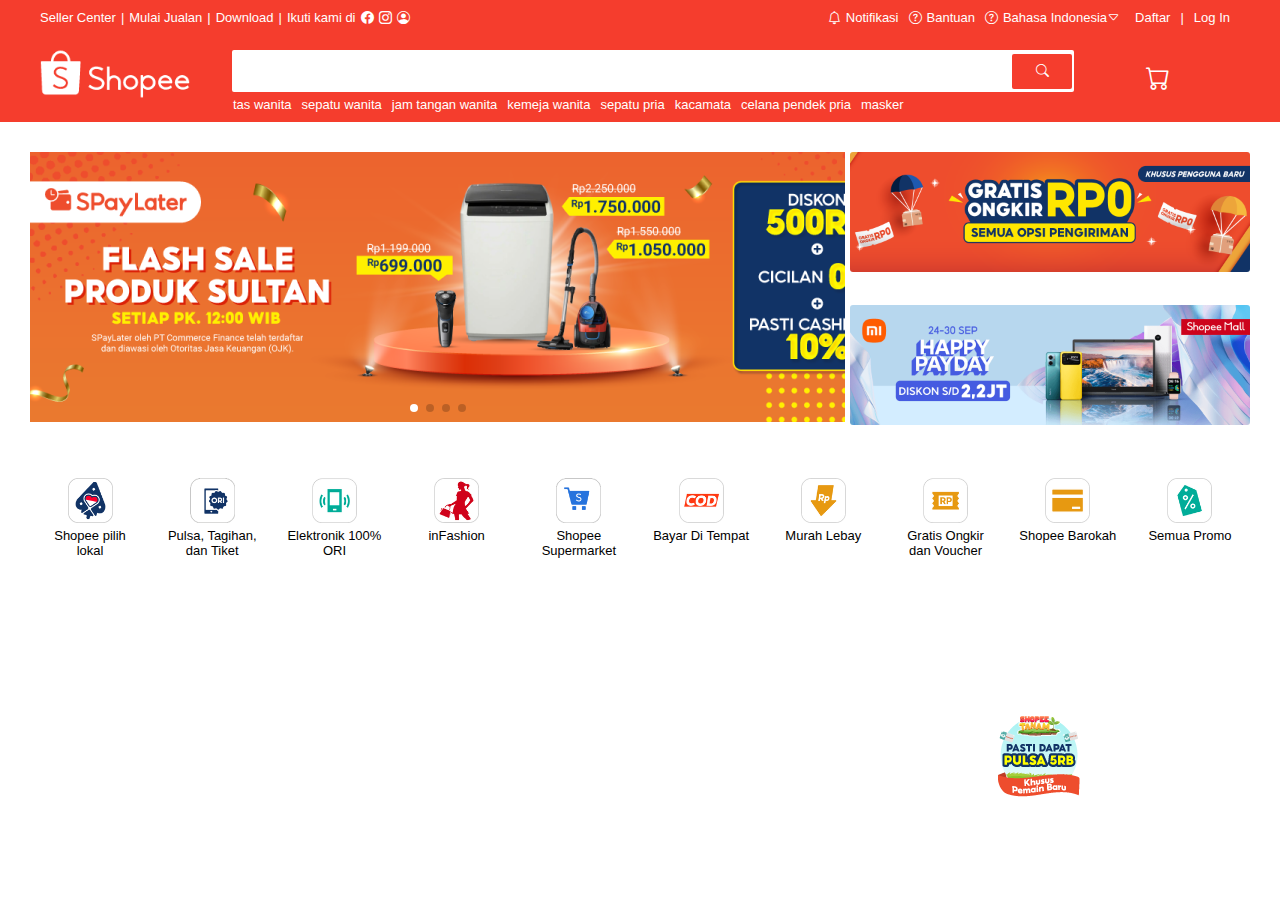
<file: index.html>
<!DOCTYPE html>
<html lang="en">

<head>
    <meta charset="UTF-8">
    <meta http-equiv="X-UA-Compatible" content="IE=edge">
    <meta name="viewport" content="width=device-width, initial-scale=1.0">
    <script src="https://ajax.googleapis.com/ajax/libs/jquery/3.6.1/jquery.min.js"></script>

    <link rel="stylesheet" href="https://cdn.jsdelivr.net/npm/bootstrap-icons@1.10.3/font/bootstrap-icons.css">

    <script src="https://cdn.jsdelivr.net/npm/@popperjs/core@2.11.6/dist/umd/popper.min.js"
        integrity="sha384-oBqDVmMz9ATKxIep9tiCxS/Z9fNfEXiDAYTujMAeBAsjFuCZSmKbSSUnQlmh/jp3"
        crossorigin="anonymous"></script>
    <script src="https://cdn.jsdelivr.net/npm/bootstrap@5.3.0-alpha1/dist/js/bootstrap.min.js"
        integrity="sha384-mQ93GR66B00ZXjt0YO5KlohRA5SY2XofN4zfuZxLkoj1gXtW8ANNCe9d5Y3eG5eD"
        crossorigin="anonymous"></script>
    <link rel="stylesheet" href="https://cdn.jsdelivr.net/npm/swiper@8/swiper-bundle.min.css" />
    <script src="https://cdn.jsdelivr.net/npm/swiper@8/swiper-bundle.min.js"></script>
    <title>SHOPEE </title>
    <style>
        @import url('css/default.css');
        @import url('css/gnb.css');
        @import url('css/banner.css');
    </style>
</head>

<body>
    <div class="gnb">
        <div class="top flex-row">
            <div class="left flex-row">
                <li>Seller Center</li>
                <li>|</li>
                <li>Mulai Jualan</li>
                <li>|</li>
                <li>Download</li>
                <li>|</li>
                <li>Ikuti kami di</li>
                <i class="bi bi-facebook"></i>
                <i class="bi bi-instagram"></i>
                <i class="bi bi-person-circle"></i>
            </div>
            <div class="right flex-row">
                <li><i class="bi bi-bell"></i>Notifikasi</li>
                <li><i class="bi bi-question-circle"></i>Bantuan</li>
                <li><i class="bi bi-question-circle"></i>Bahasa Indonesia<i class="bi bi-caret-down"></i></li>
                <li>Daftar</li>
                <li>|</li>
                <li>Log In</li>
            </div>
        </div>
        <div class="bottom flex-row">
            <img width="150" height="50" src="./image/logo_shopee.png">
            <div class="search flex-col">
                <div class="search-box flex-row">
                    <input type="text">
                    <button><i class="bi bi-search"></i></button>
                </div>
                <div class="tags flex-row">
                    <li>tas wanita </li>
                    <li>sepatu wanita </li>
                    <li>jam tangan wanita</li>
                    <li>kemeja wanita</li>
                    <li>sepatu pria</li>
                    <li>kacamata</li>
                    <li>celana pendek pria </li>
                    <li>masker</li>
                </div>
            </div>
            <div class="cart">
                <i class="bi bi-cart"></i>
            </div>
        </div>
    </div>

    <div class="banner flex-col">
        <div class="top-section flex-row">
            <div class="left-banners swiper ">
                <div class="swiper-wrapper">
                    <div class="swiper-slide"data-swiper-autoplay="2000"><img src="image/banners/banner_1.png"></div>
                    <div class="swiper-slide"data-swiper-autoplay="2000"><img src="image/banners/banner_2.png"></div>
                    <div class="swiper-slide"data-swiper-autoplay="2000"><img src="image/banners/banner_3.png"></div>
                    <div class="swiper-slide"data-swiper-autoplay="2000"><img src="image/banners/banner_4.png"></div>
                </div>
                <div class="swiper-pagination"></div>
                <div class="swiper-button-prev"></div>
                <div class="swiper-button-next"></div>
            </div>

            <div class="right-banners flex-col">
                <img src="image/banners/banner_right_top.png">
                <img src="image/banners/banner_right_bottom.png">

            </div>
        </div>
        <div class="bottom-section flex-row">
            <li class="flex-col">
                <img src="image/icons/1.png ">
                <span>Shopee pilih lokal</span>
            </li>
            <li class="flex-col">
                <img src="image/icons/2.png ">
                <span>Pulsa, Tagihan, dan Tiket</span>
            </li>
            <li class="flex-col">
                <img src="image/icons/3.png ">
                <span>Elektronik 100% ORI</span>
            </li>
            <li class="flex-col">
                <img src="image/icons/4.png ">
                <span>inFashion</span>
            </li>
            <li class="flex-col">
                <img src="image/icons/5.png ">
                <span>Shopee Supermarket</span>
            </li>
            <li class="flex-col">
                <img src="image/icons/6.png ">
                <span>Bayar Di Tempat</span>
            </li>
            <li class="flex-col">
                <img src="image/icons/7.png ">
                <span>Murah Lebay</span>
            </li>
            <li class="flex-col">
                <img src="image/icons/8.png ">
                <span>Gratis Ongkir dan Voucher</span>
            </li>
            <li class="flex-col">
                <img src="image/icons/9.png ">
                <span>Shopee Barokah</span>
            </li>
            <li class="flex-col">
                <img src="image/icons/10.png ">
                <span>Semua Promo</span>
            </li>
        </div>
    </div>

    <div class="floating">
        <img src="image/floating.png">
    </div>
    <script>
        const swiper = new Swiper('.swiper', {
            // Optional parameters
            direction: 'horizontal',
            loop: true,
          
            // If we need pagination
            pagination: {
              el: '.swiper-pagination',
            },
          
            // Navigation arrows
            navigation: {
              nextEl: '.swiper-button-next',
              prevEl: '.swiper-button-prev',
            },
        //Swiper Slide
        autoplay: {
            delay: 5000,
          },
          });
       </script> 
</body>

</html>
</file>
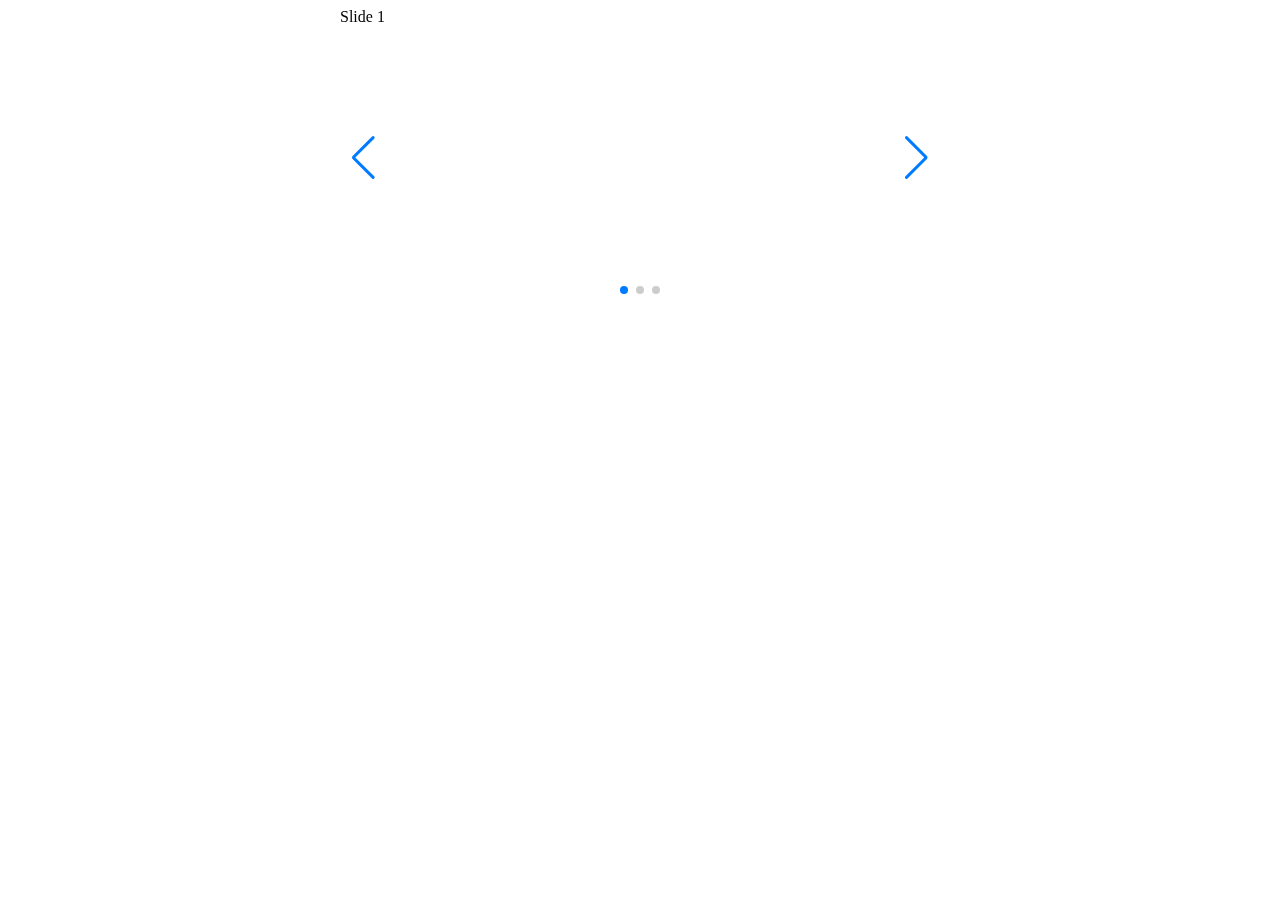
<file: test.html>
<!DOCTYPE html>
<html lang="en">
<head>
    <meta charset="UTF-8">
    <meta http-equiv="X-UA-Compatible" content="IE=edge">
    <meta name="viewport" content="width=device-width, initial-scale=1.0">
    <link rel="stylesheet" href="https://cdn.jsdelivr.net/npm/swiper@8/swiper-bundle.min.css" />
    <script src="https://cdn.jsdelivr.net/npm/swiper@8/swiper-bundle.min.js"></script>
    <title>Document</title>
    <style>
        .swiper {
            width: 600px;
            height: 300px;
        }
    </style>
    
      
</head>
<body>
    


<!-- Slider main container -->
<div class="swiper">
  <!-- Additional required wrapper -->
  <div class="swiper-wrapper">
    <!-- Slides -->
    <div class="swiper-slide">Slide 1</div>
    <div class="swiper-slide">Slide 2</div>
    <div class="swiper-slide">Slide 3</div>
    ...
  </div>
  <!-- If we need pagination -->
  <div class="swiper-pagination"></div>

  <!-- If we need navigation buttons -->
  <div class="swiper-button-prev"></div>
  <div class="swiper-button-next"></div>

   <script>
    const swiper = new Swiper('.swiper', {
        // Optional parameters
        direction: 'horizontal',
        loop: true,
      
        // If we need pagination
        pagination: {
          el: '.swiper-pagination',
        },
      
        // Navigation arrows
        navigation: {
          nextEl: '.swiper-button-next',
          prevEl: '.swiper-button-prev',
        },
    
      });
   </script> 
</body>
</html>
</file>
